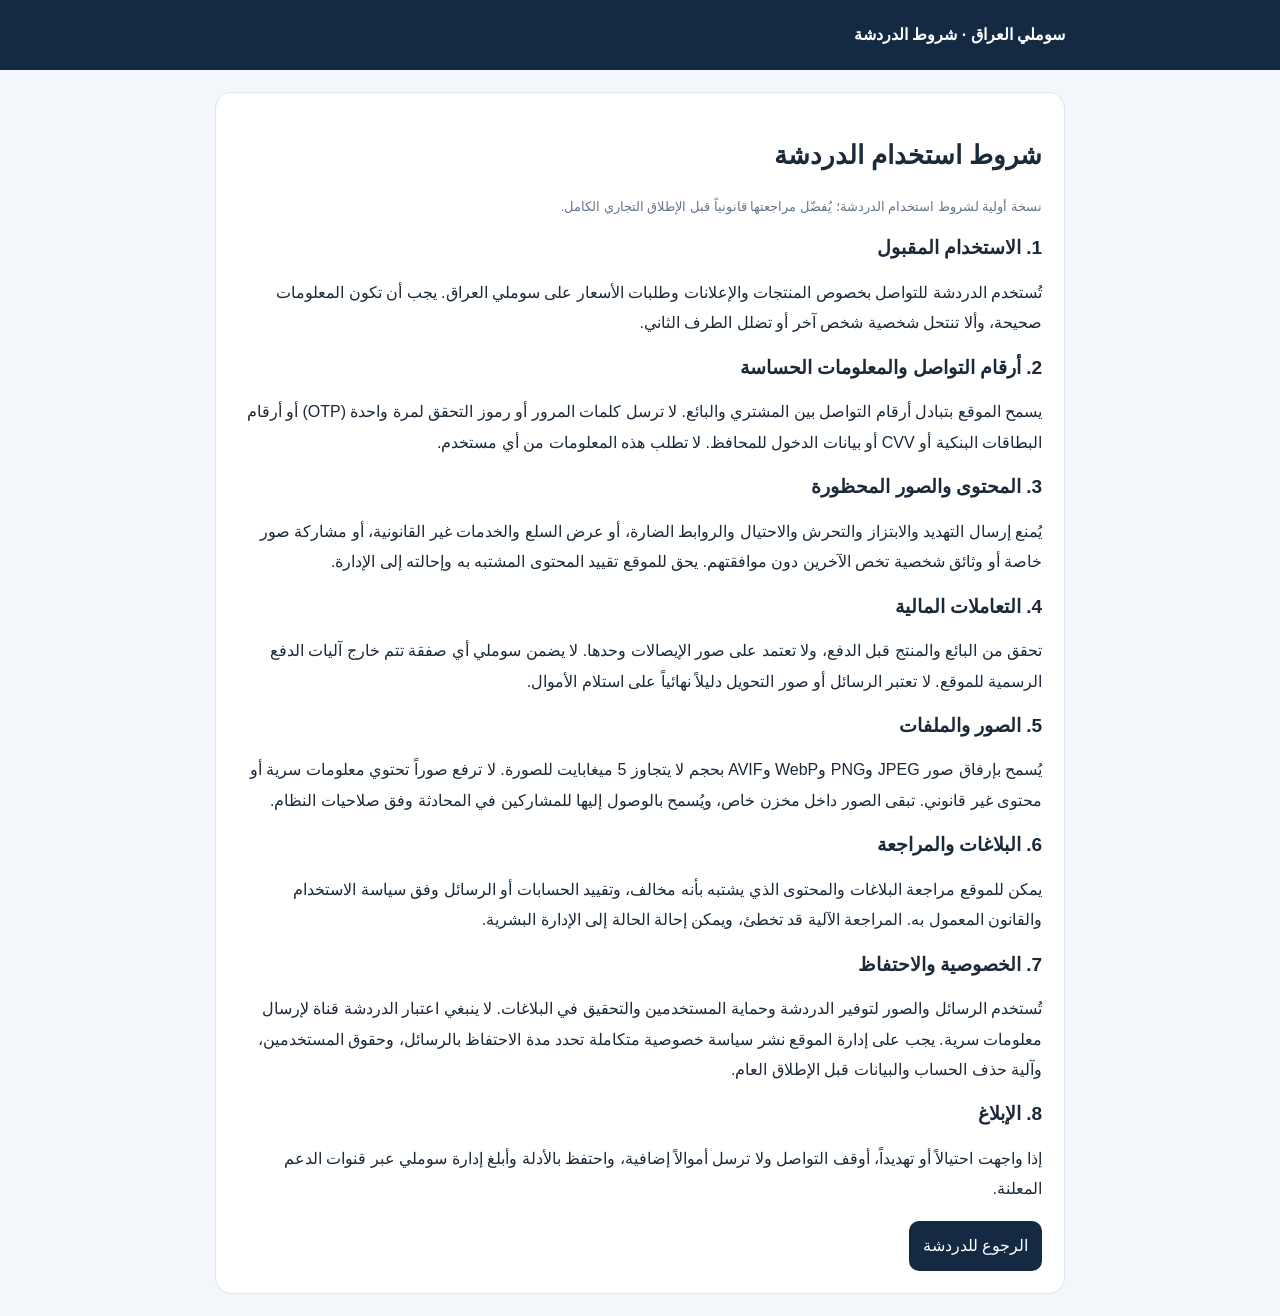
<file: chat-terms.html>
<!doctype html>
<html lang="ar" dir="rtl"><head><meta charset="utf-8"><meta name="viewport" content="width=device-width,initial-scale=1"><meta name="theme-color" content="#142a43"><title>شروط الدردشة والخصوصية | سوملي العراق</title><style>body{font-family:Tahoma,Arial,sans-serif;background:#f3f6fa;color:#1b2938;line-height:1.9;margin:0}.head{background:#142a43;color:#fff;padding:20px max(16px,calc((100% - 850px)/2));font-weight:800}.wrap{max-width:850px;margin:22px auto;padding:0 15px}.panel{background:#fff;border:1px solid #e0e7ef;border-radius:16px;padding:22px;margin-bottom:14px}h1,h2{line-height:1.4}h1{font-size:26px}h2{font-size:19px}.fine{color:#64748b;font-size:13px}.btn{display:inline-block;background:#142a43;color:#fff;text-decoration:none;padding:10px 14px;border-radius:10px}</style></head><body><header class="head">سوملي العراق · شروط الدردشة</header><main class="wrap"><section class="panel"><h1>شروط استخدام الدردشة</h1><p class="fine">نسخة أولية لشروط استخدام الدردشة؛ يُفضّل مراجعتها قانونياً قبل الإطلاق التجاري الكامل.</p><h2>1. الاستخدام المقبول</h2><p>تُستخدم الدردشة للتواصل بخصوص المنتجات والإعلانات وطلبات الأسعار على سوملي العراق. يجب أن تكون المعلومات صحيحة، وألا تنتحل شخصية شخص آخر أو تضلل الطرف الثاني.</p><h2>2. أرقام التواصل والمعلومات الحساسة</h2><p>يسمح الموقع بتبادل أرقام التواصل بين المشتري والبائع. لا ترسل كلمات المرور أو رموز التحقق لمرة واحدة (OTP) أو أرقام البطاقات البنكية أو CVV أو بيانات الدخول للمحافظ. لا تطلب هذه المعلومات من أي مستخدم.</p><h2>3. المحتوى والصور المحظورة</h2><p>يُمنع إرسال التهديد والابتزاز والتحرش والاحتيال والروابط الضارة، أو عرض السلع والخدمات غير القانونية، أو مشاركة صور خاصة أو وثائق شخصية تخص الآخرين دون موافقتهم. يحق للموقع تقييد المحتوى المشتبه به وإحالته إلى الإدارة.</p><h2>4. التعاملات المالية</h2><p>تحقق من البائع والمنتج قبل الدفع، ولا تعتمد على صور الإيصالات وحدها. لا يضمن سوملي أي صفقة تتم خارج آليات الدفع الرسمية للموقع. لا تعتبر الرسائل أو صور التحويل دليلاً نهائياً على استلام الأموال.</p><h2>5. الصور والملفات</h2><p>يُسمح بإرفاق صور JPEG وPNG وWebP وAVIF بحجم لا يتجاوز 5 ميغابايت للصورة. لا ترفع صوراً تحتوي معلومات سرية أو محتوى غير قانوني. تبقى الصور داخل مخزن خاص، ويُسمح بالوصول إليها للمشاركين في المحادثة وفق صلاحيات النظام.</p><h2>6. البلاغات والمراجعة</h2><p>يمكن للموقع مراجعة البلاغات والمحتوى الذي يشتبه بأنه مخالف، وتقييد الحسابات أو الرسائل وفق سياسة الاستخدام والقانون المعمول به. المراجعة الآلية قد تخطئ، ويمكن إحالة الحالة إلى الإدارة البشرية.</p><h2>7. الخصوصية والاحتفاظ</h2><p>تُستخدم الرسائل والصور لتوفير الدردشة وحماية المستخدمين والتحقيق في البلاغات. لا ينبغي اعتبار الدردشة قناة لإرسال معلومات سرية. يجب على إدارة الموقع نشر سياسة خصوصية متكاملة تحدد مدة الاحتفاظ بالرسائل، وحقوق المستخدمين، وآلية حذف الحساب والبيانات قبل الإطلاق العام.</p><h2>8. الإبلاغ</h2><p>إذا واجهت احتيالاً أو تهديداً، أوقف التواصل ولا ترسل أموالاً إضافية، واحتفظ بالأدلة وأبلغ إدارة سوملي عبر قنوات الدعم المعلنة.</p><a class="btn" href="chat.html">الرجوع للدردشة</a></section></main></body></html>
</file>
